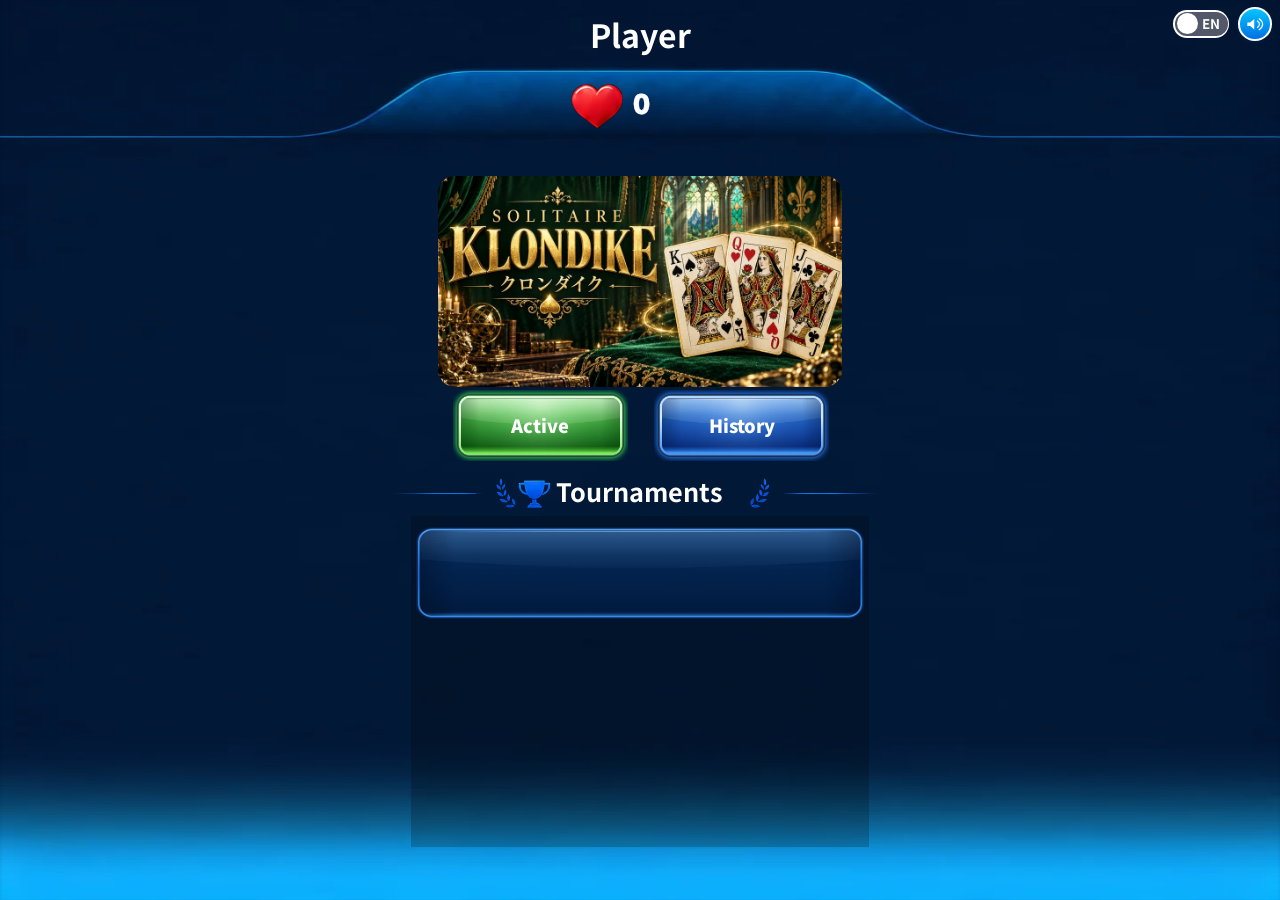
<file: index.html>
<!doctype html>
<!-- Klondike Solitaire, GameBull web build (portrait). This page is the host-facing shell:
     - the loading page (Unity IdeofuzionBridge template behaviour, playbook section 7): baked blurred key art,
       spinner, tenant icon from /context (gameLogoUrl, then gameBannerUrl) with the 4 s / 30 s clocks;
     - a frame filling the whole page (full width and height, safe areas excepted; no fixed size or scale, as the
       client's 2026-10-18 v2 asks) that runs the game (app.html) with the same launch URL. -->
<html lang="ja">
<head>
<meta charset="utf-8">
<meta name="viewport" content="width=device-width, initial-scale=1, maximum-scale=1, user-scalable=no, viewport-fit=cover">
<title>Klondike Solitaire | スコアチャレンジ</title>
<link rel="icon" type="image/png" href="./gb/favicon-BICbbgGI.png">
  <script type="module" crossorigin src="./gb/index-BpWNIAOS.js"></script>
  <link rel="modulepreload" crossorigin href="./gb/invite-CPNrjAPx.js">
  <link rel="stylesheet" crossorigin href="./gb/index-DofCrAtu.css">
</head>
<body>
<iframe id="gb-frame" title="Klondike Solitaire" allow="autoplay; fullscreen; clipboard-write"></iframe>
<div id="gb-loading">
  <div id="unity-loading-bar">
    <div id="unity-logo"><div id="gb-tenant-logo"></div><div id="gb-spinner"></div></div>
    <div id="unity-progress-bar-empty"><div id="unity-progress-bar-full"></div></div>
    <div id="unity-progress-percent">0%</div>
  </div>
</div>
</body>
</html>
</file>
<file: gb/index-DofCrAtu.css>
html,body{touch-action:pan-x pan-y;background:#001b15;width:100%;height:100%;margin:0;padding:0;overflow:hidden}#gb-frame{top:env(safe-area-inset-top,0px);right:env(safe-area-inset-right,0px);bottom:env(safe-area-inset-bottom,0px);left:env(safe-area-inset-left,0px);width:calc(100% - env(safe-area-inset-left,0px) - env(safe-area-inset-right,0px));height:calc(100% - env(safe-area-inset-top,0px) - env(safe-area-inset-bottom,0px));background:#001b15;border:0;display:block;position:fixed}#gb-loading{z-index:1200;touch-action:none;-webkit-user-select:none;user-select:none;background:#001b15 url(./loading-bg-COeEZmoo.jpg) 50%/cover no-repeat;position:fixed;inset:0}#unity-loading-bar{text-align:center;position:absolute;top:50%;left:50%;transform:translate(-50%,-50%)}#unity-logo{background:0 0;width:180px;height:180px;margin:0 auto 12px;position:relative}#unity-logo.gb-fallback{background:url(./game-icon-CEYORX_l.jpg) 50%/contain no-repeat;border-radius:28px}#gb-tenant-logo{opacity:0;background-position:50%;background-repeat:no-repeat;background-size:contain;transition:opacity .25s;position:absolute;inset:0}#gb-tenant-logo.gb-ready{opacity:1}#gb-spinner{border:4px solid #ffffff2e;border-top-color:#e3c382;border-radius:50%;width:44px;height:44px;margin:-22px 0 0 -22px;animation:.8s linear infinite gb-spin;position:absolute;top:50%;left:50%}@keyframes gb-spin{to{transform:rotate(360deg)}}@media (prefers-reduced-motion:reduce){#gb-spinner{animation-duration:3s}}#unity-progress-bar-empty{background:#d9d9d9;border-radius:9px;width:300px;height:18px;margin:12px auto 0;overflow:hidden}#unity-progress-bar-full{background:#c9a75e;border-radius:9px;width:0%;height:100%;transition:width .1s}#unity-progress-percent{color:#f2f2f2;margin-top:6px;font:14px arial,sans-serif}
</file>
<file: style.css>
*{box-sizing:border-box}body{--ink:#d6e9df;--gold:#d6bd7b;--felt:#164a38;--deep:#061b14;--glow:#82c9a0;margin:0;color:var(--ink);background:radial-gradient(ellipse at 65% 0%,var(--felt),var(--deep) 70%);font-family:'Segoe UI','Meiryo',sans-serif;min-height:100vh}body[data-theme=spider]{--ink:#e9e2f6;--gold:#c9bbec;--felt:#443260;--deep:#110d22;--glow:#b6a0e4}body[data-theme=freecell]{--ink:#e4f4ff;--gold:#aed9ed;--felt:#23536e;--deep:#081a2a;--glow:#8fdcff}button,a{-webkit-tap-highlight-color:transparent}button{font:inherit;cursor:pointer;color:inherit}button:focus-visible,a:focus-visible{outline:3px solid var(--gold);outline-offset:4px}button:disabled{opacity:.45;cursor:default}.grain{pointer-events:none;position:fixed;inset:0;opacity:.1;background-image:url("data:image/svg+xml,%3Csvg viewBox='0 0 180 180' xmlns='http://www.w3.org/2000/svg'%3E%3Cfilter id='n'%3E%3CfeTurbulence type='fractalNoise' baseFrequency='.7' numOctaves='3' stitchTiles='stitch'/%3E%3C/filter%3E%3Cpath fill='%23ffffff' filter='url(%23n)' d='M0 0h180v180H0z'/%3E%3C/svg%3E")}header{max-width:1160px;margin:auto;padding:28px 34px;display:flex;justify-content:space-between;align-items:center}.brand{text-decoration:none;color:var(--gold);font-family:Georgia,serif;font-size:33px;display:flex;gap:12px;align-items:center}.brand span{font-size:20px;letter-spacing:3px}.brand small{display:block;font:8px 'Segoe UI',sans-serif;letter-spacing:3.2px;margin-top:7px}.iconbutton{width:53px;height:53px;border-radius:50%;border:1px solid #ffffff3b;background:#ffffff08;font-size:22px;box-shadow:inset 0 0 10px #ffffff08}.iconbutton span{display:block;font-size:8px;letter-spacing:2px}.ambient{position:fixed;inset:0;pointer-events:none;overflow:hidden}.ambient i{position:absolute;left:14%;top:24%;width:4px;height:4px;background:var(--gold);border-radius:50%;box-shadow:0 0 18px 5px var(--gold);animation:float 7s infinite;opacity:.35}.ambient i:nth-child(2){left:80%;top:50%;animation-delay:2s}.ambient i:nth-child(3){left:43%;top:80%;animation-delay:4s}@keyframes float{50%{transform:translateY(-25px);opacity:.1}}main{max-width:1120px;margin:auto;padding:12px 34px 36px;position:relative}.eyebrow{color:var(--gold);font-size:10px;letter-spacing:4px;text-transform:uppercase}.intro{text-align:center;margin:35px auto 42px}.intro h1{font-family:Georgia,serif;font-weight:400;font-size:clamp(38px,5vw,65px);margin:12px 0 15px;letter-spacing:-1px}.intro p{font-size:13px;line-height:1.9;color:#ffffff92}.collection{display:grid;grid-template-columns:repeat(3,1fr);gap:22px}.collection-card{position:relative;text-align:left;border:1px solid #ffffff20;background:linear-gradient(145deg,#ffffff0c,#ffffff02);border-radius:20px;padding:28px 25px 25px;overflow:hidden;transition:transform .3s,border-color .3s}.collection-card:hover{transform:translateY(-5px);border-color:var(--gold)}.collection-card h2{font-size:22px;font-weight:500;margin:24px 0 6px}.collection-card p{color:#ffffff83;font-size:12px;line-height:1.8}.collection-card .tag{font-size:9px;letter-spacing:2px;color:var(--gold)}.collection-card .choose{margin-top:23px;display:flex;justify-content:space-between;color:var(--gold);font-size:12px}.art{height:184px;display:flex;justify-content:center;align-items:center;background:radial-gradient(ellipse,#ffffff0c,transparent);position:relative}.art .display-card{position:absolute;width:97px;height:139px;background:linear-gradient(140deg,#fffdf4,#e7e4d7);color:#172a24;box-shadow:0 10px 20px #0008;border:1px solid #eddbaa;border-radius:8px;display:grid;place-items:center;font-family:Georgia,serif;font-size:62px;transform:rotate(-14deg) translateX(-30px)}.art .display-card:nth-child(2){transform:rotate(11deg) translateX(33px);color:#a52c43}.art .display-card small{position:absolute;top:8px;left:10px;font-size:20px}.collection-card[data-kind=spider]{background:linear-gradient(145deg,#51416b66,#24193655)}.collection-card[data-kind=freecell]{background:linear-gradient(145deg,#527e9666,#19324855)}.collection-note{text-align:center;color:#ffffff60;font-size:11px;margin-top:28px}.lobby{text-align:center;max-width:720px;margin:18px auto}.backlink{border:0;background:none;color:#ffffff70;font-size:12px;padding:8px 0}.lobby h1{font-family:Georgia,serif;font-size:clamp(54px,9vw,92px);letter-spacing:2px;font-weight:400;margin:12px 0 0}.lobby h2{font-size:18px;letter-spacing:5px;font-weight:400;color:var(--gold);margin:10px 0 28px}.hero-art{height:220px;display:flex;align-items:center;justify-content:center;position:relative}.hero-art .display-card{position:absolute;width:130px;height:185px;background:linear-gradient(120deg,#fffdf4,#e3decc);border:2px solid var(--gold);border-radius:12px;box-shadow:0 20px 30px #0007;display:grid;place-items:center;color:#143429;font:85px Georgia}.hero-art .display-card:first-child{transform:rotate(-18deg) translateX(-88px)}.hero-art .display-card:nth-child(2){transform:translateY(-12px);color:#a8374c}.hero-art .display-card:last-child{transform:rotate(18deg) translateX(88px)}.hero-art small{position:absolute;left:13px;top:10px;font-size:25px}.playbtn{border:1px solid #f9e2ab;border-radius:50px;color:#122e24;background:linear-gradient(135deg,#fae4ad,#b59651);padding:18px 75px;font-size:24px;font-weight:700;letter-spacing:5px;box-shadow:0 8px 22px #0006,inset 0 1px #fff;position:relative;overflow:hidden;display:block;margin:24px auto 15px;min-width:280px}.playbtn:after{content:'';position:absolute;inset:-70%;background:linear-gradient(110deg,transparent 40%,#fff8 48%,transparent 55%);transform:translateX(-60%);animation:shine 4s infinite}@keyframes shine{80%{transform:translateX(-60%)}100%{transform:translateX(60%)}}.lobby .detail{color:#ffffff91;font-size:12px;line-height:1.8}.quietbtn{border:1px solid #ffffff25;background:#ffffff07;border-radius:30px;padding:11px 22px;font-size:12px;color:var(--ink)}.lobby .quietbtn{margin:8px}.game-top{display:flex;align-items:center;justify-content:space-between;gap:10px;margin-bottom:18px}.game-top h1{font-size:17px;font-weight:500;margin:0}.game-top small{display:block;font-size:8px;letter-spacing:2px;margin-top:4px;color:var(--gold)}.stats{display:grid;grid-template-columns:repeat(3,1fr);border:1px solid #ffffff28;border-radius:16px;padding:17px 0;background:linear-gradient(110deg,#ffffff0c,#ffffff03);box-shadow:0 12px 30px #0002;margin-bottom:20px}.stat{text-align:center;border-right:1px solid #ffffff20}.stat:last-child{border:0}.stat small{font-size:10px;color:var(--gold);letter-spacing:2px}.stat b{display:block;font:32px Georgia;margin-top:5px}.timerbar{height:3px;background:#ffffff14;margin-top:-22px;margin-bottom:24px;overflow:hidden}.timerbar i{display:block;height:100%;background:var(--gold);transition:width .5s}.board{--cardw:calc((100% - 6 * 12px)/7);width:100%;min-height:450px}.board.spider{--cardw:calc((100% - 9 * 8px)/10)}.board.freecell{--cardw:calc((100% - 7 * 10px)/8)}.zones{display:flex;gap:12px;margin-bottom:28px;align-items:flex-start}.zones .spacer{flex:1}.zone{width:var(--cardw);aspect-ratio:.7;position:relative;border:1px solid #ffffff30;border-radius:7px;display:grid;place-items:center;color:#ffffff28;background:#0000000e;font:30px Georgia}.zone.cell{border-style:dashed}.zone .slotlabel{font:8px 'Segoe UI';position:absolute;bottom:-16px;letter-spacing:1px;color:#ffffff70}.columns{display:grid;grid-template-columns:repeat(7,minmax(0,1fr));gap:12px}.spider .columns{grid-template-columns:repeat(10,minmax(0,1fr));gap:8px}.freecell .columns{grid-template-columns:repeat(8,minmax(0,1fr));gap:10px}.column{position:relative;border-radius:8px;min-height:270px;touch-action:pan-y}.emptycol{height:105px;border:1px dashed #ffffff20;border-radius:7px;display:grid;place-items:center;color:#ffffff20;font-size:10px}.card{width:100%;aspect-ratio:.7;border-radius:7px;position:absolute;background:linear-gradient(120deg,#fffef8,#ebe7dc);box-shadow:0 2px 5px #0006;border:1px solid #e1d5b8;color:#182c28;cursor:pointer;padding:0;transition:box-shadow .2s;user-select:none;touch-action:manipulation}.card.red{color:#b6344b}.card .corner{position:absolute;top:6%;left:9%;font:bold clamp(12px,2vw,21px) Georgia;line-height:.9;text-align:center}.card .corner small{display:block;font-size:.8em;margin-top:4px}.card .pip{font-family:Georgia;font-size:clamp(28px,4vw,56px);position:absolute;inset:30% 0 0;display:grid;place-items:center}.card .lower{position:absolute;bottom:5%;right:9%;font:bold 16px Georgia;transform:rotate(180deg)}.card.back{border:1px solid var(--gold);background:repeating-linear-gradient(45deg,#ffffff0c 0 1px,transparent 1px 7px),linear-gradient(135deg,var(--felt),var(--deep));box-shadow:inset 0 0 0 4px var(--deep),inset 0 0 0 5px #c7b68880,0 2px 4px #0005}.card.back:after{content:'♠';position:absolute;inset:0;display:grid;place-items:center;font:35px Georgia;color:var(--gold);opacity:.7}.card.selected{box-shadow:0 0 0 3px var(--gold),0 0 25px #dac18260;transform:translateY(-3px)}.card:hover:not(.back){box-shadow:0 3px 14px #0008}.board-foot{display:flex;justify-content:space-between;align-items:center;gap:12px;margin-top:24px;color:#ffffff75;font-size:11px}.board-foot button{flex-shrink:0}.moveflash{animation:moveflash .35s}@keyframes moveflash{from{opacity:.55;transform:translateY(-4px)}to{opacity:1;transform:none}}dialog{color:var(--ink);background:linear-gradient(145deg,var(--felt),var(--deep));border:1px solid var(--gold);border-radius:22px;padding:38px;max-width:540px;width:calc(100% - 32px);box-shadow:0 30px 90px #000b}dialog::backdrop{background:#000a;backdrop-filter:blur(8px)}.close{position:absolute;right:15px;top:10px;background:transparent;border:0;font-size:27px}.rule{font-size:13px;line-height:1.9;margin:15px 0;color:#ffffffb5}.result{text-align:center;max-width:540px;margin:30px auto;background:linear-gradient(145deg,#ffffff10,#ffffff04);border:1px solid #ffffff30;border-radius:25px;padding:38px 30px;box-shadow:0 30px 50px #0004}.result h1{font:35px Georgia;margin:15px}.result .total{font:72px Georgia;color:var(--gold);margin:15px}.result .total small{font:16px 'Segoe UI'}.result .summary{display:flex;justify-content:space-around;border-top:1px solid #ffffff20;border-bottom:1px solid #ffffff20;padding:18px 0;font-size:12px}.result dl{display:grid;grid-template-columns:1fr 1fr;gap:20px;text-align:left;padding:12px 5px}.result dt{font-size:11px;color:#ffffff85}.result dd{font:24px Georgia;margin:6px 0;color:var(--gold)}.result .playbtn{font-size:15px;letter-spacing:1px;padding:15px 25px;min-width:0;width:100%;margin-top:10px}.result .note{font-size:10px;line-height:1.8;color:#ffffff65}.ending{text-align:center;padding:120px 0}.ending h1{font:46px Georgia;color:var(--gold)}#toast{position:fixed;bottom:28px;left:50%;transform:translateX(-50%);background:#fcf7e9;color:#153e30;padding:12px 22px;border-radius:30px;font-size:12px;max-width:90%;box-shadow:0 8px 30px #0005;opacity:0;pointer-events:none;transition:opacity .2s}#toast.visible{opacity:1}.warning{color:#ffa6a6!important}@media(min-width:0px){header{padding:19px 18px}main{padding:5px 16px 25px}.brand span{font-size:14px}.brand{font-size:25px}.intro{margin:22px auto 28px}.intro h1{font-size:40px}.collection{grid-template-columns:1fr;gap:14px}.collection-card{display:grid;grid-template-columns:115px 1fr;padding:15px;gap:0 16px}.collection-card .art{grid-row:1/6;height:155px}.art .display-card{width:62px;height:91px;font-size:37px}.art .display-card:first-child{transform:rotate(-12deg) translateX(-16px)}.art .display-card:nth-child(2){transform:rotate(12deg) translateX(18px)}.art .display-card small{font-size:14px}.collection-card h2{margin:8px 0}.collection-card p{margin:6px 0}.collection-card .choose{margin-top:12px}.lobby h1{font-size:45px}.hero-art{height:230px}.lobby{margin-top:10px}.stats{padding:12px 0}.stat b{font-size:27px}.board{--cardw:calc((100% - 6 * 5px)/7);min-height:405px}.board.spider{--cardw:calc((100% - 9 * 3px)/10)}.board.freecell{--cardw:calc((100% - 7 * 4px)/8)}.zones{gap:5px;margin-bottom:25px}.columns{gap:5px}.spider .columns{gap:3px}.freecell .columns{gap:4px}.card{border-radius:4px}.card .corner{font-size:12px;top:4px;left:3px}.card .corner small{margin-top:2px}.card .lower{display:none}.card .pip{font-size:25px}.spider .card .corner{font-size:10px}.spider .card .pip{font-size:17px}.zone{font-size:21px;border-radius:4px}.emptycol{height:67px}.board-foot{align-items:flex-start;font-size:10px}.game-top .quietbtn{padding:8px 12px;font-size:11px}.zone .slotlabel{font-size:7px}.result{padding:28px 20px}.result .total{font-size:61px}}@media(prefers-reduced-motion:reduce){*{animation:none!important;transition:none!important}}


.dealing .card{animation:deal .5s ease-out both}.dealing .column:nth-child(2n) .card{animation-delay:.04s}@keyframes deal{from{opacity:0;transform:translateY(-30px) rotate(-3deg)}to{opacity:1;transform:none}}body[data-theme=spider] .hero-art .display-card{border-color:#c9bbec;color:#302744;background:linear-gradient(140deg,#fff,#e7dff5)}body[data-theme=freecell] .hero-art .display-card{border-color:#bdddf3;background:linear-gradient(140deg,#fff,#deeffb)}

body[data-theme=spider] .playbtn{background:linear-gradient(135deg,#faf3ff,#aa9bc7);border-color:#e2d8f3;color:#211736}body[data-theme=freecell] .playbtn{background:linear-gradient(135deg,#f1fcff,#8ac8e4);border-color:#e0f4ff;color:#102f45}

.column .card:not(:last-child) .pip,.column .card:not(:last-child) .lower{display:none}.column .card:not(:last-child) .corner{display:flex;align-items:center;gap:3px;line-height:1}.column .card:not(:last-child) .corner small{margin:0}

.waste-zone{margin-left:12px;isolation:isolate}.waste-peek{position:absolute;inset:0;border-radius:7px;border:1px solid #e1d5b8;background:#f7f4e9;color:#182c28;box-shadow:0 2px 5px #0005;font:bold clamp(12px,2vw,21px) Georgia;text-align:left;padding:6%}.waste-peek.red{color:#b6344b}.waste-zone .card{z-index:3}.waste-zone .slotlabel{z-index:4}@media(min-width:0px){.waste-peek{font-size:11px;border-radius:4px}.waste-zone{margin-left:9px}}

.waste-zone{margin-left:clamp(22px,5vw,66px)}

.foundation-face{inset:0;cursor:inherit;pointer-events:none;color:#182c28;box-shadow:0 2px 7px #0006}.foundation-face.red{color:#b6344b}.foundation-face .pip{color:inherit}.foundation-face .corner{color:inherit}.foundation-face .lower{color:inherit}

.klondike-zones{display:grid;grid-template-columns:repeat(7,minmax(0,1fr));gap:12px;align-items:stretch;margin-bottom:34px}
.klondike-zones>.spacer{display:none}.klondike-zones>.zone{width:100%;margin:0}
.klondike-zones>.waste-zone{grid-column:1 / span 2;grid-row:1;aspect-ratio:auto;height:100%;border-style:dashed;background:#00000012}
.klondike-zones>.stock-slot{grid-column:3;grid-row:1;aspect-ratio:.7;background:#071b1455;border:1px solid #ffffff3b;isolation:isolate}
.klondike-zones .waste-zone>.card{width:56%;left:auto;right:0;top:0;bottom:auto;aspect-ratio:.7}
.klondike-zones .waste-peek{width:56%;height:100%;right:auto;bottom:auto;aspect-ratio:.7}
.klondike-zones .slotlabel{white-space:nowrap;font-size:9px;letter-spacing:.3px;color:#e5e4d6;bottom:-19px}
.stock-back{position:absolute;inset:0;display:block;border-radius:6px;box-shadow:3px 3px 0 #e7dbc8,5px 5px 0 #66564b,7px 7px 0 #e7dbc8,0 8px 15px #0006;transition:transform .15s}
.stock-back svg{display:block;width:100%;height:100%;border-radius:6px}.stock-slot:hover .stock-back{transform:translateY(-3px)}
@media(min-width:0px){.klondike-zones{gap:5px;margin-bottom:34px}.klondike-zones .slotlabel{font-size:7px;bottom:-19px}.stock-back{box-shadow:2px 2px 0 #e7dbc8,3px 3px 0 #66564b,4px 4px 0 #e7dbc8,0 5px 9px #0006}}

.klondike-zones .waste-zone>.card,.klondike-zones .waste-peek{width:calc((100% - 12px)/2)}@media(min-width:0px){.klondike-zones .waste-zone>.card,.klondike-zones .waste-peek{width:calc((100% - 5px)/2)}}
/* Artwork edition: supplied ivory/gold deck and emerald ornamental table. */
.printed-card{position:absolute;inset:0;display:block;background-repeat:no-repeat;border-radius:inherit;pointer-events:none;background-color:#f9f3e1}
.card,.zone{aspect-ratio:.66}.card{border:0;border-radius:7px;overflow:hidden;background:#fff8e8;box-shadow:0 2px 4px #0008,0 0 0 1px #d7b56d80}
.card.back{background:#003e32;border:0;box-shadow:0 2px 4px #0008}.card.back:after{display:none}.card .printed-card{z-index:0}
.art .display-card,.hero-art .display-card{overflow:hidden;background:#f9f3e1!important;border:1px solid #dbb469!important;aspect-ratio:.66;height:auto;box-shadow:0 12px 24px #0008}
.hero-art .display-card{height:195px}.art .display-card{height:146px}
.stock-back{inset:0;border:0;overflow:hidden;aspect-ratio:.66;border-radius:7px;box-shadow:2px 2px 0 #dabd7c,4px 4px 0 #5f573c,6px 6px 0 #dabd7c,0 8px 15px #0007}.stock-back .printed-card{border-radius:6px}
.waste-peek{padding:0;border:0;overflow:hidden;box-shadow:0 2px 4px #0006;background:#f9f3e1;border-radius:7px}
.klondike-zones>.stock-slot{grid-column:1;aspect-ratio:.66}.klondike-zones>.waste-zone{grid-column:2 / span 2;border:1px solid #b6955380;background:linear-gradient(135deg,#00372b88,#001b1599);box-shadow:inset 0 0 0 3px #052e23}
.klondike-zones .waste-zone>.card,.klondike-zones .waste-peek{aspect-ratio:.66}
.foundation-face{overflow:hidden;background:#fff8e8}
body[data-theme=klondike]{--ink:#fff4d4;--gold:#e3c382;--felt:#07533f;--deep:#001e18;--glow:#e1c57d;background:radial-gradient(ellipse at 48% 8%,#0c4e3d,#002d22 55%,#001b15)}
body[data-theme=klondike]:before{content:'';position:fixed;inset:10px;pointer-events:none;z-index:8;border:18px solid transparent;border-image:url('assets/gold-frame.svg') 40 / 36px / 0 stretch;opacity:.85}
body[data-theme=klondike] .grain{opacity:.19}
body[data-theme=klondike] header{padding-top:28px;padding-bottom:22px}.brand{font-family:Georgia,'Times New Roman',serif;text-shadow:0 2px 4px #0008}.brand span{font-size:25px;letter-spacing:4px}.brand small{color:#e8cf92;font-size:10px;letter-spacing:3.6px}.brand:after{content:'❧';align-self:flex-end;color:var(--gold);font-size:22px;position:absolute;margin:60px 0 0 125px}
body[data-theme=klondike] .iconbutton{background:linear-gradient(145deg,#123b2c,#001e17);color:#fff0c6;border:2px solid #b89959;box-shadow:inset 0 0 0 3px #001f16,0 3px 7px #0008}
body[data-theme=klondike] .stats{position:relative;background:linear-gradient(120deg,#0c46307a,#002b2288);border:18px solid transparent;border-image:url('assets/gold-frame.svg') 40 / 25px / 0 stretch;border-radius:0;padding:12px 0 17px;box-shadow:0 5px 16px #0004;margin-bottom:22px}
body[data-theme=klondike] .stat{border-color:#c3a56666}body[data-theme=klondike] .stat b{color:#fff9e8;text-shadow:0 2px 3px #0009;font-weight:bold}body[data-theme=klondike] .stat small{font-family:Georgia,serif;font-size:12px;letter-spacing:3px}
body[data-theme=klondike] .timerbar{position:relative;margin-top:-31px;margin-left:20px;margin-right:20px;margin-bottom:28px;height:7px;border:1px solid #bb9b5a;border-radius:9px;background:#00251d;overflow:hidden}body[data-theme=klondike] .timerbar i{background:linear-gradient(90deg,#b18b43,#ffebb0,#d6b268);border-radius:9px}
body[data-theme=klondike] .quietbtn{background:linear-gradient(130deg,#164431,#00291d);border:1px solid #d1b677;box-shadow:inset 0 0 0 3px #062d20,inset 0 0 0 4px #a3854255,0 3px 6px #0007;color:#fff2cd;font-family:'Meiryo',serif;padding:12px 26px;font-weight:600}
body[data-theme=klondike] .quietbtn:before,body[data-theme=klondike] .quietbtn:after{content:'❧';font-size:12px;color:#cfad67;margin:0 8px}body[data-theme=klondike] .game-top h1{font-family:'Meiryo',serif;font-size:22px;letter-spacing:1px;font-weight:bold}body[data-theme=klondike] .game-top small{font-family:Georgia,serif;letter-spacing:2px;font-size:11px;color:#efd18d}
body[data-theme=klondike] .zone:not(.stock-slot){border:12px solid transparent;border-image:url('assets/gold-frame.svg') 40 / 12px / 0 stretch;border-radius:0;background-color:#00322433}.klondike-zones>.waste-zone{border-image:none!important;border:1px solid #b6955380!important;border-radius:7px!important}
body[data-theme=klondike] .foundation-zone:has(.foundation-face){border:0;background:none}.foundation-zone:has(.foundation-face) .slotlabel{bottom:-19px}
body[data-theme=klondike] .board-foot{padding:26px 5px 12px;border-top:1px solid #ad8b4750;color:#fff0c5;line-height:1.8}.board-foot>span{font-size:12px}
@media(min-width:0px){body[data-theme=klondike]:before{inset:5px;border-image-width:22px}.brand span{font-size:17px;letter-spacing:3px}.brand small{font-size:7px;letter-spacing:2px}.brand:after{display:none}header{padding-left:22px;padding-right:22px}.art .display-card{height:94px}.hero-art .display-card{height:195px}body[data-theme=klondike] .stats{padding:6px 0 13px;border-width:12px}body[data-theme=klondike] .stat small{font-size:8px;letter-spacing:1.4px}body[data-theme=klondike] .quietbtn{padding:9px 12px;font-size:11px}body[data-theme=klondike] .quietbtn:before,body[data-theme=klondike] .quietbtn:after{display:none}body[data-theme=klondike] .game-top h1{font-size:17px}body[data-theme=klondike] .game-top small{font-size:8px}.board-foot>span{font-size:10px}body[data-theme=klondike] .timerbar{margin-left:13px;margin-right:13px;margin-bottom:25px}.klondike-zones .slotlabel{font-size:6px;bottom:-18px}.card{border-radius:4px}.stock-back{border-radius:5px}.stock-back .printed-card{border-radius:4px}.hero-art .display-card{width:130px}}

body[data-theme=klondike] .grain{opacity:.065}
body[data-theme=klondike]:before{inset:10px;border:1px solid #c8a05b99;border-image:none;border-radius:10px;background-image:url('assets/corner-0.svg'),url('assets/corner-1.svg'),url('assets/corner-2.svg'),url('assets/corner-3.svg');background-position:top left,top right,bottom right,bottom left;background-size:32px 32px;background-repeat:no-repeat;opacity:.95}
body[data-theme=klondike] .stats{border:1px solid #c8a05b;border-image:none;border-radius:15px;padding:20px 0 22px;background-image:url('assets/corner-0.svg'),url('assets/corner-1.svg'),url('assets/corner-2.svg'),url('assets/corner-3.svg'),linear-gradient(120deg,#0c46307a,#002b2288);background-position:top left,top right,bottom right,bottom left,center;background-size:27px 27px,27px 27px,27px 27px,27px 27px,auto;background-repeat:no-repeat}
body[data-theme=klondike] .zone:not(.stock-slot):not(.waste-zone):not(:has(.foundation-face)){border:1px solid #ae8e4988;border-image:none;border-radius:7px;background-image:url('assets/corner-0.svg'),url('assets/corner-1.svg'),url('assets/corner-2.svg'),url('assets/corner-3.svg');background-position:top left,top right,bottom right,bottom left;background-size:19px 19px;background-repeat:no-repeat}
@media(min-width:0px){body[data-theme=klondike]:before{inset:5px;background-size:23px 23px}body[data-theme=klondike] .stats{padding:16px 0 20px}}

/* Portrait phone layout, also centered at phone width on larger screens. */
html{min-width:280px;overflow-x:hidden}body{min-height:100svh;overflow-x:hidden}header,main{width:100%;max-width:430px;margin-left:auto;margin-right:auto}
header{position:relative;padding:calc(18px + env(safe-area-inset-top,0px)) 20px 15px!important}main{padding:5px 12px calc(20px + env(safe-area-inset-bottom,0px));min-height:calc(100svh - 90px)}
body:after{content:'';position:fixed;z-index:-1;top:0;bottom:0;left:50%;transform:translateX(-50%);width:min(100%,430px);background:linear-gradient(145deg,#ffffff04,#0000000c);box-shadow:0 0 80px #0007;pointer-events:none}
body[data-theme=klondike]:before{inset:5px auto 5px 50%;transform:translateX(-50%);width:calc(min(100%,430px) - 10px);background-size:23px 23px}
.game-top{margin-bottom:12px;gap:8px}.game-top>div{display:flex;gap:6px}.quietbtn{min-height:40px}.iconbutton{min-width:48px;min-height:48px}.brand small{letter-spacing:2px}.brand span{font-size:17px;letter-spacing:2.5px}
body[data-theme=klondike] .stats{padding:12px 0 17px}.stats{margin-bottom:18px}.stat b{font-size:29px}.stat small{font-size:9px}.board{min-height:340px}.column{min-height:240px}
body[data-theme=klondike] .board-foot{margin-top:14px;padding:16px 2px 8px;gap:8px}.board-foot .quietbtn{padding:10px 12px!important;white-space:nowrap}.board-foot>span{font-size:9px;line-height:1.8}
.hero-art .display-card{width:115px;height:174px!important}.hero-art{height:220px}.lobby h1{font-size:44px}.lobby h2{font-size:17px}.intro h1{font-size:37px}.intro .eyebrow{font-size:8px;letter-spacing:2px}.collection-note{line-height:1.8;padding:0 9px}
@media(max-width:350px){header{padding-left:15px!important;padding-right:15px!important}main{padding-left:10px;padding-right:10px}.brand span{font-size:14px}.brand small{font-size:6px}.game-top h1{font-size:15px!important}.game-top .quietbtn{padding:8px 9px!important;font-size:10px!important}.stat b{font-size:25px}.board-foot{flex-wrap:wrap}.board-foot .quietbtn{margin-left:auto}.card{border-radius:3px}.collection-card{grid-template-columns:95px 1fr;gap:0 10px}.art .display-card{width:53px;height:80px}.collection-card h2{font-size:19px}.playbtn{min-width:250px;padding-left:50px;padding-right:50px}}

/* Standalone Klondike landing page. */
body.cover-mode header{position:absolute;z-index:3;top:0;left:50%;transform:translateX(-50%);padding:0!important;height:0}
body.cover-mode .brand{display:none}
body.cover-mode #sound{position:absolute;right:5.1%;top:16px;width:42px;height:42px;border:0;background:transparent;box-shadow:none;color:transparent}
body.cover-mode #sound span{display:none}
body.cover-mode main{padding:0;min-height:100svh}
body.cover-mode:before,body.cover-mode:after{display:none}
.klondike-cover{position:relative;width:100%;line-height:0}
.klondike-cover>img{display:block;width:100%;height:auto}
.cover-play{position:absolute;top:75.2%;left:12%;width:76%;height:8%;background:transparent;border:0;border-radius:45px;cursor:pointer}
.cover-play:focus-visible{outline:3px solid white;outline-offset:3px}
.cover-rules{position:absolute;top:85.4%;left:27%;width:46%;min-height:36px;border:1px solid #c9a75e;border-radius:22px;background:#04271dde;color:#f5dda5;font:14px Georgia,serif;cursor:pointer}
.cover-detail{position:absolute;top:91.4%;width:100%;text-align:center;line-height:1.5;font-size:10px;letter-spacing:1px;color:#f5dda5}
body.cover-mode #sound{background:#04271d;color:#f4d58a;border:1px solid #d6b363;border-radius:50%;font-size:23px}body.cover-mode #sound span{display:block;font-size:7px}

body.score-mode header{display:none}body.score-mode main{padding:0;max-width:430px}body.score-mode:before,body.score-mode:after{display:none}
.palace-score{position:relative;container-type:inline-size;width:100%;font-family:Georgia,'Yu Mincho',serif;color:#f7dda0}.score-art{display:block;width:100%;height:auto}.sr-only{position:absolute;width:1px;height:1px;overflow:hidden;clip-path:inset(50%)}
.palace-total{position:absolute;left:10%;top:35.5%;width:80%;height:9.5%;display:flex;align-items:center;justify-content:center;gap:3%;background:radial-gradient(ellipse at center,#005139,#00281e 75%);font-size:19cqw;line-height:1;color:#ffe5a0;text-shadow:0 2px 1px #6d3700,0 0 15px #b5844144}.palace-total small{font-size:5.5cqw}
.palace-summary{position:absolute;left:10%;top:47.3%;width:80%;height:5.5%;display:grid;grid-template-columns:repeat(3,1fr);background:#00251c}.palace-summary span{text-align:center;font-family:serif;font-size:2.8cqw;align-self:center;border-right:1px solid #a89057}.palace-summary span:last-child{border:0}.palace-summary b{display:block;font:5cqw Georgia,serif;margin-top:1cqw}
.palace-details{position:absolute;left:11.5%;top:55.2%;width:77%;height:22.4%;margin:0;display:grid;grid-template-rows:repeat(5,1fr);background:linear-gradient(100deg,#002c20,#003b2a,#00291f)}.palace-details>div{display:flex;align-items:center;justify-content:space-between;gap:2%;border-bottom:1px solid #b3b99b88}.palace-details>div:last-child{border:0}.palace-details dt{font:3.2cqw 'Yu Gothic',sans-serif;color:#fff;white-space:nowrap}.palace-details i{display:inline-block;width:8cqw;font:6cqw Georgia;color:#edc96d;vertical-align:middle;font-style:normal}.palace-details dd{margin:0;white-space:nowrap;font:5.4cqw Georgia;color:#ffe7a1}.palace-details dd small{font-size:3cqw}
.palace-register{position:absolute;left:12%;top:80.9%;width:77%;height:7%;border:0;background:transparent;border-radius:40px;cursor:pointer}.palace-register:focus-visible{outline:3px solid white}.palace-register:disabled{cursor:default}.palace-status{position:absolute;top:89%;width:100%;text-align:center;font:2.7cqw 'Yu Gothic',sans-serif;color:#f6deb0;text-shadow:0 1px 3px black}.palace-home{position:absolute;top:93%;left:35%;width:30%;min-height:30px;padding:6px;border:1px solid #b99c5d;border-radius:20px;background:#00291ddd;color:#f7dda0;font-size:11px;cursor:pointer}

/* Lining numerals keep 0–9 on the same baseline at every score. */
.palace-total,.palace-total small,.palace-summary b,.palace-details dd{font-family:'Times New Roman','Noto Serif',serif;font-variant-numeric:lining-nums tabular-nums;font-feature-settings:"lnum" 1,"tnum" 1}
.palace-total{align-items:baseline;padding-top:1.3cqw;line-height:1.05;box-sizing:border-box}
.palace-total .score-number{display:block;line-height:1.05}
.palace-total small{line-height:1;align-self:baseline}
.palace-details dt{display:flex;align-items:center;line-height:1.3}
.palace-details i{display:flex;align-items:center;justify-content:center;flex:0 0 8cqw;height:7cqw;line-height:1}
.palace-details dd{line-height:1.15}.palace-summary b{line-height:1.15}

.palace-details{grid-template-rows:repeat(6,1fr)}.palace-details dt{font-size:2.9cqw}.palace-details dd{font-size:4.9cqw}.palace-details i{height:5.7cqw;font-size:5cqw}.palace-total{font-size:17cqw}

.palace-details{grid-template-rows:repeat(7,1fr);box-sizing:border-box;padding-right:2cqw}.palace-details dt{font-size:2.7cqw;min-width:0}.palace-details i{flex-basis:6cqw;width:6cqw;height:4.9cqw;font-size:4.5cqw}.palace-details dd{flex-shrink:0;font-size:4.6cqw}.palace-details dd small{display:inline-block;font-size:2.7cqw;padding-right:.5cqw}

.card-loading{position:fixed;bottom:4%;left:50%;transform:translateX(-50%);width:min(90%,380px);padding:14px;text-align:center;background:#002b22ed;border:1px solid #d6bd7b;border-radius:12px;color:#ffe7a1;z-index:20;font-size:13px}

.ending.palace-ending{padding:0;margin:0;min-height:0;width:100%;position:relative}.palace-ending>img{display:block;width:100%;height:auto}.palace-ending .quietbtn{position:absolute;bottom:8%;left:25%;width:50%;background:#002b22}
</file>
<file: responsive.css>
/* Mobile readability update. Load after style.css. */
html { min-width: 0; height: 100%; }
body {
  height: 100vh; height: 100dvh; min-height: 0; overflow: hidden;
  padding: env(safe-area-inset-top,0px) env(safe-area-inset-right,0px)
    env(safe-area-inset-bottom,0px) env(safe-area-inset-left,0px);
  display: flex; flex-direction: column;
}
body[data-theme=klondike]:before {
  inset: calc(env(safe-area-inset-top,0px) + 3px) auto calc(env(safe-area-inset-bottom,0px) + 3px) 50%;
  width: calc(min(100%, 560px) - 6px); border-color: #c8a05b66;
  background-size: 18px 18px; z-index: 0;
}
body:after { width: min(100%,560px); }
header, main { max-width: 560px; }
body[data-theme=klondike] header {
  padding: 8px 12px 6px !important; flex: 0 0 auto; min-height: 58px;
}
.brand { font-size: 25px; gap: 8px; }
.brand span { font-size: 17px; letter-spacing: 2px; }
.brand small { font-size: 7px; margin-top: 4px; }
.iconbutton { width: 44px; height: 44px; min-width: 44px; min-height: 44px; }
body.playing-view main {
  padding: 0 6px 8px; min-height: 0; flex: 1; display: flex; flex-direction: column;
}
body.playing-view .game-top { flex: 0 0 auto; margin: 0 5px 6px; min-height: 21px; }
body[data-theme=klondike].playing-view .game-top h1 {
  width: 100%; display: flex; align-items: center; justify-content: space-between;
  font-size: 14px; line-height: 21px; letter-spacing: 1px;
}
body[data-theme=klondike].playing-view .game-top small { font-size: 8px; margin: 0; letter-spacing: 1.2px; }
body[data-theme=klondike].playing-view .stats {
  flex: 0 0 auto; padding: 6px 0 7px; margin: 0; border-radius: 10px;
  background-size: 18px 18px,18px 18px,18px 18px,18px 18px,auto;
}
body[data-theme=klondike].playing-view .stat small { font-size: 9px; letter-spacing: 1px; }
body.playing-view .stat b { font-size: 28px; margin-top: 2px; line-height: 1.1; }
body[data-theme=klondike].playing-view .timerbar {
  flex: 0 0 4px; height: 4px; margin: 6px 4px 10px; border-width: 0;
}
body.playing-view .board {
  --lane-gap: 3px; --cardw: calc((100% - 6 * var(--lane-gap))/7);
  min-height: 0; flex: 1; display: flex; flex-direction: column;
}
.playing-view .klondike-zones {
  flex: 0 0 auto; gap: var(--lane-gap); margin: 0 0 24px;
  grid-template-columns: repeat(7,minmax(0,1fr));
}
.playing-view .klondike-zones .zone { min-width: 0; }
.playing-view .klondike-zones > .waste-zone { aspect-ratio: auto; height: auto; align-self: stretch; }
.playing-view .klondike-zones .waste-zone > .card,
.playing-view .klondike-zones .waste-peek { width: calc((100% - var(--lane-gap))/2); }
.playing-view .klondike-zones .waste-peek { height: auto; aspect-ratio: .66; }
.playing-view .klondike-zones .slotlabel {
  bottom: -18px; font: 10px/14px 'Segoe UI','Meiryo',sans-serif;
  color: #fff0ce; letter-spacing: 0; white-space: nowrap;
}
.playing-view .stock-back { box-shadow: 1px 1px 0 #d2b67c,2px 2px 0 #65573d,3px 3px 0 #c5ac70; }
.playing-view .columns {
  flex: 1; min-height: 0; align-items: start; gap: var(--lane-gap);
  overflow-x: hidden; overflow-y: auto; overscroll-behavior-y: contain;
  scrollbar-width: thin; scrollbar-color: #c7a55e66 transparent;
  padding: 3px 0 5px; -webkit-overflow-scrolling: touch;
}
.playing-view .column { min-height: 0; touch-action: pan-y; }
.playing-view .emptycol { width: 100%; height: auto; aspect-ratio: .66; font: 20px Georgia,serif; color: #d8c49366; }
.playing-view .card, .playing-view .stock-back, .playing-view .zone { aspect-ratio: .66; }
.playing-view .card { border-radius: 4px; }
.card.selected { transform: none; outline: 2px solid #ffe091; outline-offset: -2px; }
body.cover-mode, body.score-mode { display: block; }
body.cover-mode main, body.score-mode main {
  padding: 0; height: 100%; min-height: 0; max-width: none;
  display: flex; align-items: center; justify-content: center; overflow: hidden;
}
.klondike-cover, .palace-score, .ending.palace-ending {
  width: var(--art-width,100%); flex: 0 0 auto; max-width: 560px;
}
body.cover-mode header { width: var(--art-width,100%); max-width: 560px; min-height: 0; }
body.cover-mode #sound {
  right: 5%; top: calc(var(--art-top,0px) + env(safe-area-inset-top,0px) + 12px);
  color: #f4d58a; width: 44px; height: 44px;
}
.palace-details dt { font-family: 'Meiryo','Yu Gothic',sans-serif; }
.palace-summary span { font-family: 'Meiryo','Yu Gothic',sans-serif; }
.palace-summary b { font-family: Georgia,'Noto Sans JP','Yu Mincho','Meiryo',serif; }
#toast { z-index: 30; }
@media (max-width: 350px) {
  body[data-theme=klondike] header { padding-left: 9px !important; padding-right: 9px !important; }
  .brand span { font-size: 15px; }
  .brand small { font-size: 6px; }
  .playing-view .klondike-zones .slotlabel { font-size: 9px; }
}
@media (max-height: 520px) and (min-width: 600px) {
  header, main { max-width: 740px; }
  body[data-theme=klondike]:before { width: calc(min(100%,740px) - 6px); }
  body[data-theme=klondike] header { min-height: 48px; padding-top: 2px !important; padding-bottom: 2px !important; }
  body.playing-view .game-top { display: none; }
  body.playing-view .stat b { display: inline; font-size: 23px; margin-left: 10px; }
  body[data-theme=klondike].playing-view .stats { padding: 4px 0; }
  .playing-view .klondike-zones { width: 70%; align-self: center; }
  .playing-view .columns { min-height: 90px; }
}
</file>
<file: gb/app-CQHe-Lpi.css>
@font-face{font-family:GB NSJP;font-weight:900;src:url(./nsjp-black-CYWZoAMI.woff)format("woff");font-display:block}@font-face{font-family:GB NSJP;font-weight:700;src:url(./nsjp-bold--XkRaix2.woff)format("woff");font-display:block}@font-face{font-family:GB NSJP;font-weight:300;src:url(./nsjp-light-B_23_Kvt.woff)format("woff");font-display:block}@font-face{font-family:GB Nunito;font-weight:900;src:url(./nunito-black-Bl2J2DZK.woff)format("woff");font-display:block}@keyframes gbFade{0%{opacity:0}to{opacity:1}}.gb-txt{color:#fff;white-space:nowrap;align-items:center;line-height:1.15;display:flex;position:absolute;overflow:visible}.gb-fit{overflow:hidden}.gb-center{text-align:center;justify-content:center}.gb-wrap{white-space:normal}.gb-ellipsis{text-overflow:ellipsis;line-height:var(--lh,normal);align-content:center;display:block;overflow:hidden}.gb-black{font-family:GB NSJP,Noto Sans JP,Hiragino Sans,sans-serif;font-weight:900}.gb-bold{font-family:GB NSJP,Noto Sans JP,Hiragino Sans,sans-serif;font-weight:700}.gb-light{font-family:GB NSJP,Noto Sans JP,Hiragino Sans,sans-serif;font-weight:300}.gb-nunito{font-family:GB Nunito,Nunito,Arial,sans-serif;font-weight:900}.gb-faux{-webkit-text-stroke:calc(var(--lu) * .6) currentColor}.gb-img{pointer-events:none;-webkit-user-select:none;user-select:none;max-width:none;display:block;position:absolute}.gb-btn{cursor:pointer;color:#fff;-webkit-tap-highlight-color:transparent;background:50%/100% 100% no-repeat;border:0;margin:0;padding:0;transition:filter .1s,opacity .1s}.gb-btn:active:not(:disabled){filter:brightness(.784)}.gb-btn:disabled{filter:brightness(.784);opacity:.502;cursor:default}.gb-label{white-space:nowrap;justify-content:center;align-items:center;display:flex;position:absolute}.gb-nine{background:0 0;border-style:solid;border-color:#0000}.gb-popup-box{border-image-slice:60 201 382 200 fill;border-image-width:calc(var(--lu)*60) calc(var(--lu)*201) calc(var(--lu)*382) calc(var(--lu)*200);opacity:.98}.gb-okbar{border-image-slice:77 515 78 516 fill;border-image-width:calc(var(--lu)*30.8) calc(var(--lu)*206) calc(var(--lu)*31.2) calc(var(--lu)*206.4)}.gb-joinbar{border-image-slice:71 431 75 430 fill;border-image-width:calc(var(--lu)*38.8) calc(var(--lu)*236.1) calc(var(--lu)*41) calc(var(--lu)*235)}.gb-lb-frame{border-image-slice:597 445 598 fill;border-image-width:calc(var(--lu)*157.1) calc(var(--lu)*117.1) calc(var(--lu)*157.4) calc(var(--lu)*117.1)}.gb-lobby,.gb-gameend,.gb-popup-dim,.gb-bootcover,.gb-legacy{z-index:1100;touch-action:pan-x pan-y;position:fixed;inset:0;overflow:hidden}.gb-lobby{background:#021837}.gb-lobby-bgcover{background:#021837;position:absolute;inset:0}.gb-lobby-bgpanel{height:100%;width:max(100%, var(--lobby-w));pointer-events:none;box-sizing:border-box;border:0 solid #0000;border-image-slice:240 0 239 fill;border-image-width:calc(var(--lu) * 240.2) 0 calc(var(--lu) * 239.2) 0;border-image-repeat:stretch;position:absolute;top:0;left:50%;transform:translate(-50%)}.gb-lobby-box{top:0;left:calc(50% - var(--lobby-w) / 2);width:var(--lobby-w);height:100%;position:absolute}.gb-list{overscroll-behavior:contain;scrollbar-width:none;background:#0003;position:absolute;overflow:hidden auto}.gb-list::-webkit-scrollbar{display:none}.gb-list-content{gap:calc(var(--lu) * 8);padding:calc(var(--lu) * 16) calc(var(--lu) * 8) calc(var(--lu) * 8);flex-direction:column;display:flex}.gb-lb-content{padding:calc(var(--lu) * 8)}.gb-card{width:calc(var(--lu) * 636.2);height:calc(var(--lu) * 130);cursor:pointer;background:50%/100% 100% no-repeat;flex:none;position:relative}.gb-card .gb-tint{content:"";object-position:-9999px;-webkit-mask-size:contain;mask-size:contain}.gb-lbrow{width:calc(var(--lu) * 656);height:calc(var(--lu) * 90);border-image-slice:111 511 111 513 fill;border-image-width:calc(var(--lu)*30.4) calc(var(--lu)*140) calc(var(--lu)*30.4) calc(var(--lu)*140.5);flex:none;position:relative}.gb-gameend{background:#122540}.gb-popup-dim{z-index:1103;background:#0009}.gb-bootcover{z-index:1101;background:#0e0e12 50%/100% 100% no-repeat}.gb-tenant-logo{z-index:1104;object-fit:contain;pointer-events:none}.gb-tap{cursor:pointer;color:inherit;-webkit-tap-highlight-color:transparent;border:0;margin:0;padding:0}.gb-tap:focus-visible{outline:none}.gb-toast{pointer-events:none;animation:1.6s linear forwards gbToast}@keyframes gbToast{0%,75%{opacity:1}to{opacity:0}}.gb-qrsheet{z-index:1106;touch-action:pan-x pan-y;background:#050a12c7;justify-content:center;align-items:center;display:flex;position:fixed;inset:0}.gb-qrcard{background:#121e38;position:relative}.gb-topctl{z-index:1105;gap:calc(var(--lu) * 12);align-items:flex-start;display:flex}.gb-mute{width:calc(var(--lu) * 48);height:calc(var(--lu) * 48);border:calc(var(--lu) * 3) solid #fff;padding:calc(var(--lu) * 8);color:#fff;box-shadow:0 calc(var(--lu)*2) calc(var(--lu)*6) #00285a73;cursor:pointer;background:linear-gradient(#06c4ff,#0070e4);border-radius:50%;place-items:center;display:grid}.gb-mute svg{width:100%;height:100%}.gb-mute:active{filter:brightness(.784)}.gb-lang{width:calc(var(--lu) * 80);height:calc(var(--lu) * 40);border-radius:calc(var(--lu) * 20);cursor:pointer;background:#fff;border:0;padding:0;position:relative}.gb-lang-track{inset:calc(var(--lu) * 2.5);border-radius:calc(var(--lu) * 17.5);position:absolute}.gb-lang-track.ja{background:#0084df}.gb-lang-track.en{background:#0a1229b3}.gb-lang-label{height:100%;width:calc(var(--lu) * 41.4);font:700 calc(var(--lu) * 19) "GB NSJP", "Noto Sans JP", sans-serif;color:#fff;justify-content:center;align-items:center;display:flex;position:absolute;top:0}.gb-lang-knob{top:calc(var(--lu) * 5);width:calc(var(--lu) * 30);height:calc(var(--lu) * 30);background:#fff;border-radius:50%;position:absolute}.gb-board,.gb-tutorial{touch-action:pan-x pan-y;background-repeat:no-repeat;background-size:100% 100%;position:fixed;inset:0}.gb-board{z-index:1090}.gb-tutorial{z-index:1099}.gb-board-content{position:absolute;left:50%;transform:translate(-50%)}.gb-tutorial>div{left:calc(50% - var(--stage-w) / 2 + var(--bu) * 90)!important}.gb-confetti{left:calc(50% - var(--stage-w) / 2);width:var(--stage-w);pointer-events:none;height:100%;position:absolute;top:0}.gb-board-title{color:#fff4d4;text-shadow:calc(var(--bu)*5) calc(var(--bu)*5) 0 #00281ff2, calc(var(--bu)*5) calc(var(--bu)*-5) 0 #00281ff2, calc(var(--bu)*-5) calc(var(--bu)*5) 0 #00281ff2, calc(var(--bu)*-5) calc(var(--bu)*-5) 0 #00281ff2;justify-content:center;align-items:center;font-family:GB NSJP,Noto Sans JP,sans-serif;font-weight:700;display:flex}.gb-glyph{color:#f2d48a;box-sizing:border-box;background:radial-gradient(circle at 40% 30%,#12684f,#00281f);border-style:solid;border-color:#c9a75e;border-radius:50%;justify-content:center;align-items:center;font-family:Georgia,Times New Roman,serif;line-height:1;display:flex}.gb-jp{white-space:nowrap;font-family:GB NSJP,Noto Sans JP,Hiragino Sans,sans-serif;font-weight:700;line-height:1.2}.gb-tmp{white-space:nowrap;font-family:GB NSJP,Noto Sans JP,Hiragino Sans,sans-serif;font-weight:900;line-height:1.2}.gb-num{white-space:nowrap;font-variant-numeric:tabular-nums;font-family:Arial,Noto Sans JP,sans-serif;font-weight:800}.gb-ll{align-items:flex-end;display:flex}.gb-ul{align-items:flex-start;display:flex}.gb-ml{justify-content:flex-start;align-items:center;display:flex}.gb-mr{justify-content:flex-end;align-items:center;display:flex}.gb-mc{text-align:center;justify-content:center;align-items:center;display:flex}.gb-shrink{text-overflow:ellipsis;overflow:hidden}.gb-board-btn:disabled{filter:brightness(.784);opacity:.502}.gb-tut-btn:disabled{filter:brightness(.85);opacity:1}.gb-home{justify-content:center;align-items:center;display:flex}.gb-intro{z-index:1085;pointer-events:none;position:fixed;inset:0}.gb-intro-dim{background:#0000007a;position:absolute;inset:0}.gb-stage{top:0;bottom:0;left:calc(50% - var(--stage-w) / 2);width:var(--stage-w);position:absolute}.gb-intro-num{text-shadow:calc(var(--bu)*6) calc(var(--bu)*6) 0 #0009, calc(var(--bu)*6) calc(var(--bu)*-6) 0 #0009, calc(var(--bu)*-6) calc(var(--bu)*6) 0 #0009, calc(var(--bu)*-6) calc(var(--bu)*-6) 0 #0009;justify-content:center;align-items:center;font-family:Arial,Noto Sans JP,sans-serif;font-weight:900;line-height:1;display:flex}.gb-goal{z-index:1070;pointer-events:none;color:#fff4d4;white-space:nowrap;background:#001e18c7;border:1px solid #b89959;border-radius:10px;padding:3px 12px;font:900 14px GB NSJP,Noto Sans JP,sans-serif;position:absolute;transform:translate(-50%,-50%)}.gb-goal b{color:#e3c382;font-weight:900}.gb-cd{z-index:1080;pointer-events:none;place-items:center;display:grid;position:absolute}.gb-cd-glow{background:radial-gradient(closest-side,#ff141f,#ff141f00);border-radius:50%;position:absolute;inset:5%}.gb-cd-ring{background:radial-gradient(closest-side,#0000 54%,#ff2933 72%,#0000 90%);border-radius:50%;position:absolute;inset:19%}.gb-cd-num{text-shadow:2px 2px #00281ff2,2px -2px #00281ff2,-2px 2px #00281ff2,-2px -2px #00281ff2;font-weight:900;line-height:1;position:relative}.gb-vignette{z-index:1080;pointer-events:none;background:radial-gradient(closest-side,#0000 50%,#ff293359 80%,#ff2933 100%);position:fixed;inset:0}.gb-legacy{color:#fff;background:#0009;font-family:Arial,Noto Sans JP,sans-serif}.gb-legacy-card{gap:calc(var(--lu) * 14);padding:calc(var(--lu) * 40);box-sizing:border-box;background:#1a1f29f2;flex-direction:column;display:flex}.gb-legacy-title{font-weight:700}.gb-legacy-input{color:#fff;padding:0 calc(var(--lu) * 16);background:#ffffff1a;border:0}.gb-legacy-btn{flex:none;width:100%;font-weight:700}.gb-legacy-row{margin-bottom:calc(var(--lu) * 10);padding:0 calc(var(--lu) * 8);background:#ffffff0a;align-items:center;display:flex}.klondike-cover,.palace-score{display:none!important}.brand{pointer-events:none!important;cursor:default!important}#sound{flex-direction:column;justify-content:center;align-items:center;padding:0;font-size:18px;line-height:1;display:inline-flex}#sound span{letter-spacing:1px;margin-top:2px;font-size:7px;line-height:1}.gb-btn:focus-visible,.gb-lang:focus-visible,.gb-mute:focus-visible{outline:none}.gb-btn:hover:not(:active),.gb-lang:hover,.gb-mute:hover:not(:active){filter:none}
</file>
